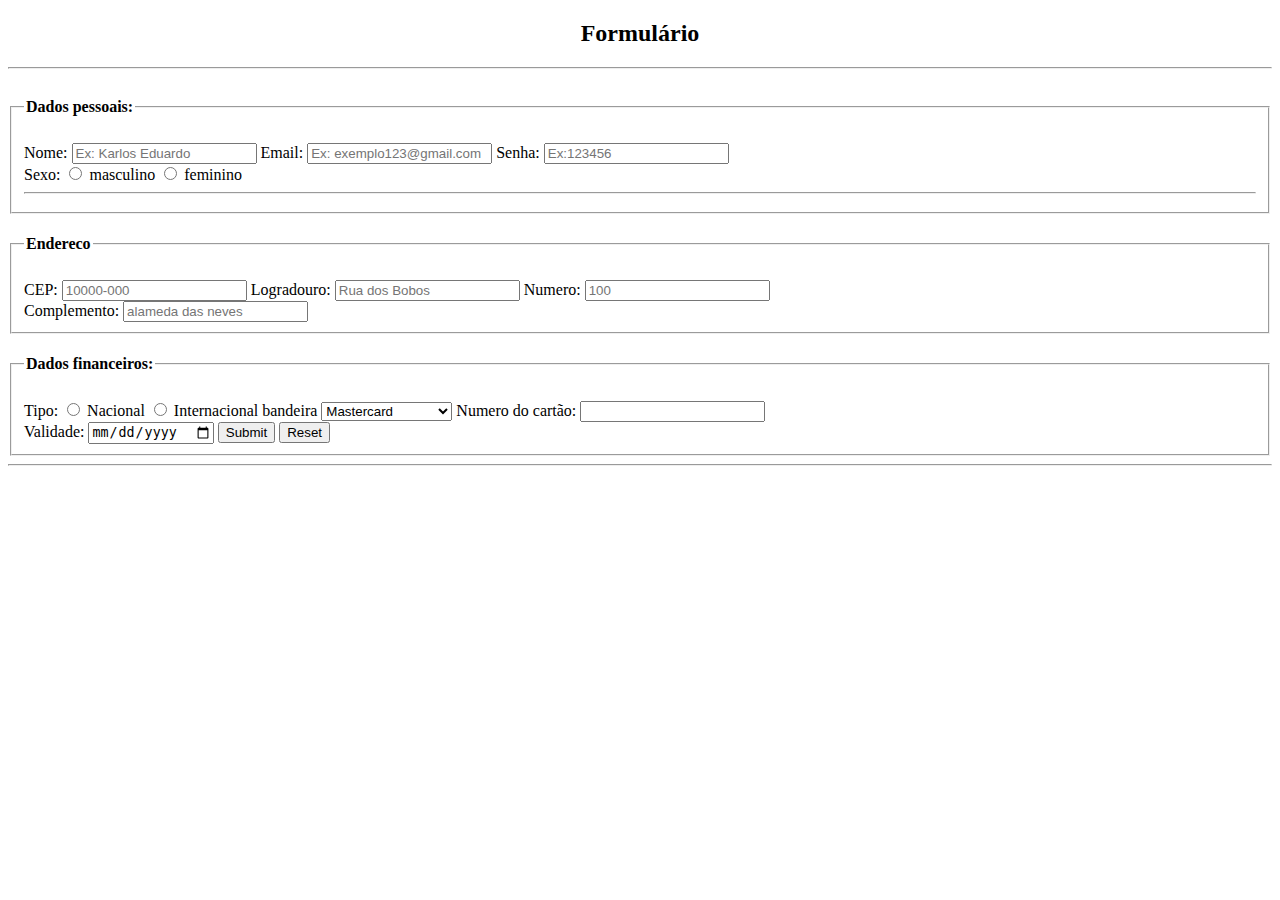
<file: formhtml.html>
<!DOCTYPE html>
<html lang="pt-br">
<head>
    <meta charset="UTF-8">
    <meta name="viewport" content="width=device-width, initial-scale=1.0">
    <title>teste formulario</title>
    <style>
        h2 {
            text-align: center;
        }
    </style>
</head>
<body>
   <h2>Formulário</h2> 
    <hr/>
    <form action='' method='post'>
        <fieldset>
            <legend><h4>Dados pessoais:</h4></legend>
            
            <label>Nome: </label>
            <input type="text" name="nome" id="nome" placeholder="Ex: Karlos Eduardo" required/>
            <label>Email:</label>
            <input type="email" name="Email" id="Email" placeholder="Ex: exemplo123@gmail.com" required/>
            <label>Senha:</label>
            <input type="password" name="Senha" id="Senha" placeholder="Ex:123456" required/><br>
            <label>Sexo:</label>
                <input type="radio" id="Sexo" name="Sexo" value="MASCULINO" />
                <label for="masculino">masculino</label>
              
                <input type="radio" id="feminino" name="feminino" value="feminino" />
                <label for="feminino">feminino</label>
            <hr/>
        </fieldset>
          <fieldset>
            <legend><h4>Endereco</h4></legend>
            <label>CEP:</label>
            <input type="number" name="CEP" id="CEP" placeholder="10000-000">
            <label>Logradouro:</label>
            <input type="text" name="Logradouro"id="Logradouro" placeholder="Rua dos Bobos"/>
            <label>Numero:</label>
            <input type="number" name="numero" id="numero" placeholder="100"/><br>
            <label>Complemento:</label>
            <input type="text" name="Complemento" id="Complemento" placeholder="alameda das neves">
          </fieldset>
          <fieldset>
            <legend><h4>Dados financeiros:</h4></legend>
            <label>Tipo:</label>
            <input type="radio" id="Tipo" name="Tipo">
            <label for="Nacional">Nacional</label>
                <input type="radio" id="Tipo" name="Tipo"> 
                <label for="Internacional">Internacional</label>
            <label>bandeira</label>
            <select Name="Name_of_list_box" Size="Number_of_options">  
                <option> Mastercard </option>  
                <option> Visa </option>  
                <option> Elo </option>  
                <option> Hipercard</option>  
                <option> American Express </option>  
              </select>  
              <label>Numero do cartão:</label>
              <input type="number" id="Numero do cartão" name="Numero do cartão"><br> 
              <label>Validade:</label>
              <input type="date" id="Validade" name="Validade">
             <input type="submit" id="enviar" name="enviar">
             <input type="reset" id="limpar" name="limpar">
            </fieldset>

         
            <hr/>
          
    </form>

    <script>       
        var colorInput = document.getElementById('cor');
        var body = document.body;
        colorInput.addEventListener('input', function() {
            body.style.backgroundColor = colorInput.value;
        });
    </script>
</body>
</html>
</file>
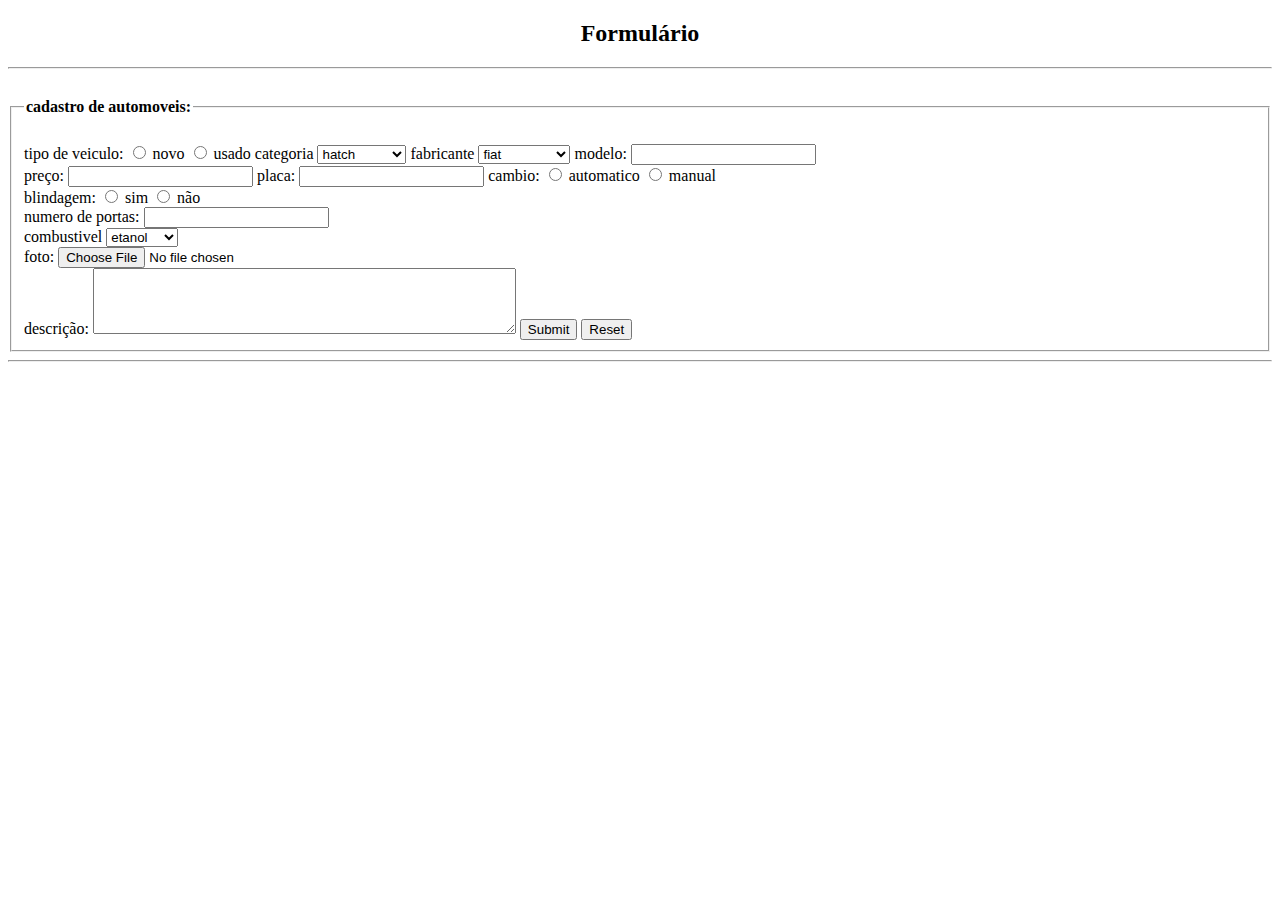
<file: formhtml2.html>
<!DOCTYPE html>
<html lang="pt-br">
<head>
    <meta charset="UTF-8">
    <meta name="viewport" content="width=device-width, initial-scale=1.0">
    <title>teste formulario</title>
    <style>
        h2 {
            text-align: center;
        }
    </style>
</head>
<body>
   <h2>Formulário</h2> 
    <hr/>
    <form action='' method='post'>
        
          <fieldset>
            <legend><h4>cadastro de automoveis:</h4></legend>
            <label>tipo de veiculo:</label>
                <input type="radio" id="tipo de veiculo" name="usado" value="MASCULINO" />
                <label for="novo">novo</label>
              
                <input type="radio" id="tipo de veiculo" name="usado" value="usado" />
                <label for="usado">usado</label>
            
            <label>categoria</label>
            <select Name="Name_of_list_box" Size="Number_of_options">  
                <option> hatch </option>  
                <option> suv </option>  
                <option> sedã </option>  
                <option> picape</option>  
                <option> utilitario</option> 
                <option> perua </option>  
                <option> minivan</option>  
                <option> conversivel </option>  
                <option> outros</option>  
              </select>  
              <label>fabricante</label>
              <select Name="Name_of_list_box" Size="Number_of_options">  
                  <option> fiat </option>  
                  <option> ford</option>  
                  <option> chevrolet </option>  
                  <option> volskwagen</option>  
                  <option>  Citroën</option> 
                  <option> Renault</option>  
                  <option> Kia</option>    
                  <option> outros</option>  
                </select>  
              <label>modelo:</label>
              <input type="text" id="modelo" name="modelo"><br> 

              <label>preço:</label>
              <input type="number" id="preço" name="preço">
              <label>placa:</label>
              <input type="number" id="placa" name="placa">
              <label>cambio:</label>
                <input type="radio" id="cambio" name="usado" value="MASCULINO" />
                <label for="automatico">automatico</label>
              
                <input type="radio" id="tipo de veiculo" name="usado" value="usado" />
                <label for="manual">manual</label><br>
                <label>blindagem:</label>
                <input type="radio" id="blindagem" name="usado" value="MASCULINO" />
                <label for="sim">sim</label>
              
                <input type="radio" id="blindagem" name="usado" value="usado" />
                <label for="não">não</label> <br>
                <label>numero de portas:</label>
                <input type="number" id="numero de portas" name="numero de portas"><br> 
            
             <label>combustivel</label>
             <select Name="Name_of_list_box" Size="Number_of_options">  
                 <option> etanol </option>  
                 <option> gasolina</option>  
                 <option> diesel </option>  
                 <option> flex</option>  
                 <option> outros</option>  
               </select>  <br>
               <label>foto:</label>
              <input type="file" id="foto" name="foto"><br>
              <label for="descrição">descrição:</label>

<textarea id="w3review" name="w3review" rows="4" cols="50">
</textarea>
<input type="submit" id="enviar" name="enviar">
             <input type="reset" id="limpar" name="limpar">
            </fieldset>
         
            <hr/>
          
    </form>

    <script>       
        var colorInput = document.getElementById('cor');
        var body = document.body;
        colorInput.addEventListener('input', function() {
            body.style.backgroundColor = colorInput.value;
        });
    </script>
</body>
</html>
</file>
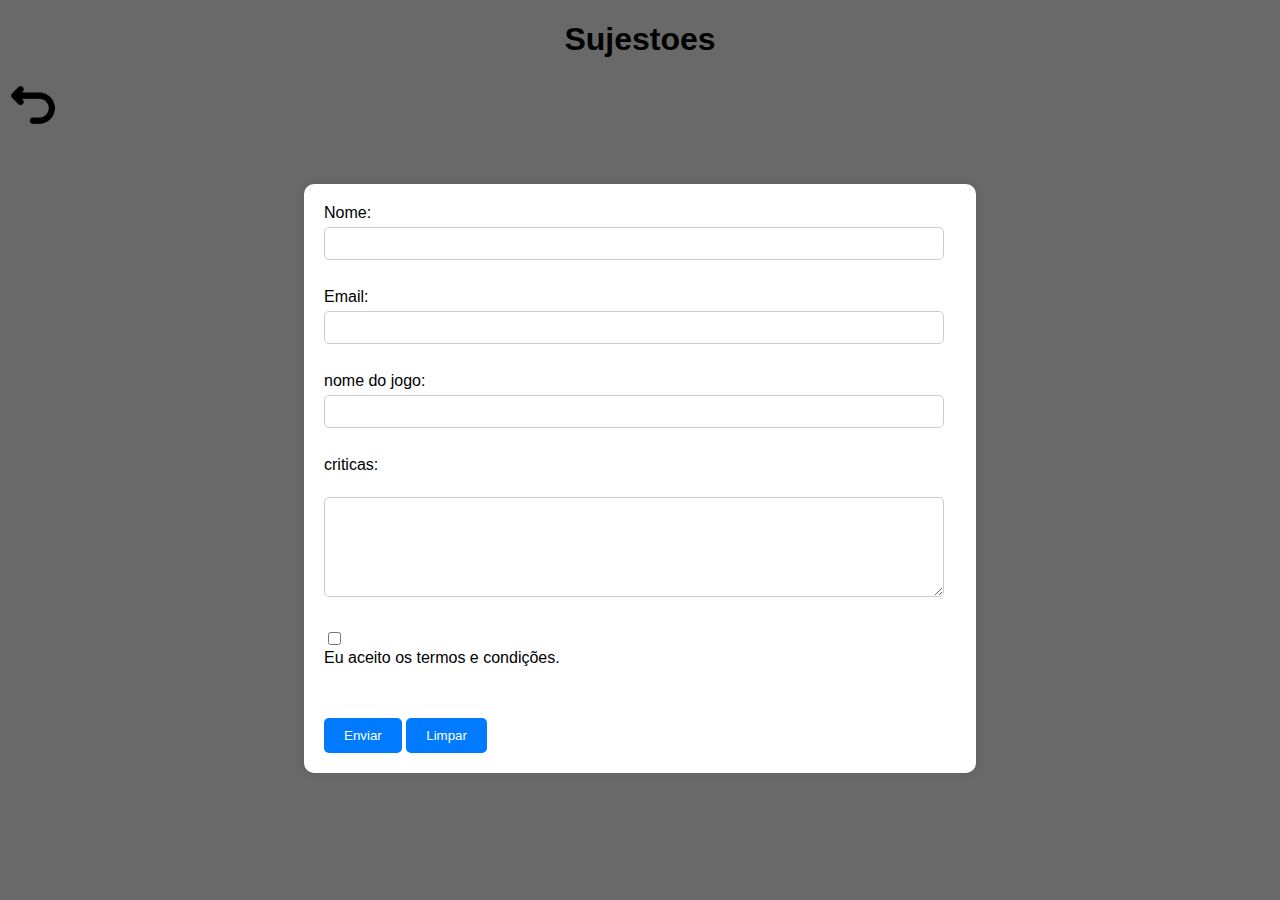
<file: atividade provaweb/contato.html>
<!DOCTYPE html>
<html lang="pt-br">
<head>
    <meta charset="UTF-8">
    <meta name="viewport" content="width=device-width, initial-scale=1.0">
    <title>Contato</title>
    <link rel="stylesheet" href="css/stylecontato.css"> 
</head>
<body>
    <h1>Sujestoes</h1>
    
    <a href="http://127.0.0.1:5500/index.html"><img src="image/3585896.png" alt="Logo" class="logo"></a> <!-- Link e imagem juntos -->
    <form action="#" method="POST">
        <label for="nome">Nome:</label>
        <input type="text" id="nome" name="nome" required><br><br>
        
        <label for="email">Email:</label>
        <input type="email" id="email" name="email" required><br><br>
        
        <label for="assunto">nome do jogo:</label>
        <input type="text" id="assunto" name="assunto" required><br><br>
        
        <label for="mensagem">criticas:</label><br>
        <textarea id="mensagem" name="mensagem" rows="4" required></textarea><br><br>
        
        <input type="checkbox" id="aceito" name="aceito" required>
        <label for="aceito">Eu aceito os termos e condições.</label><br><br>
        
        <button type="submit">Enviar</button>
        <button type="reset">Limpar</button>
    </form>
   
</body>
</html>
</file>
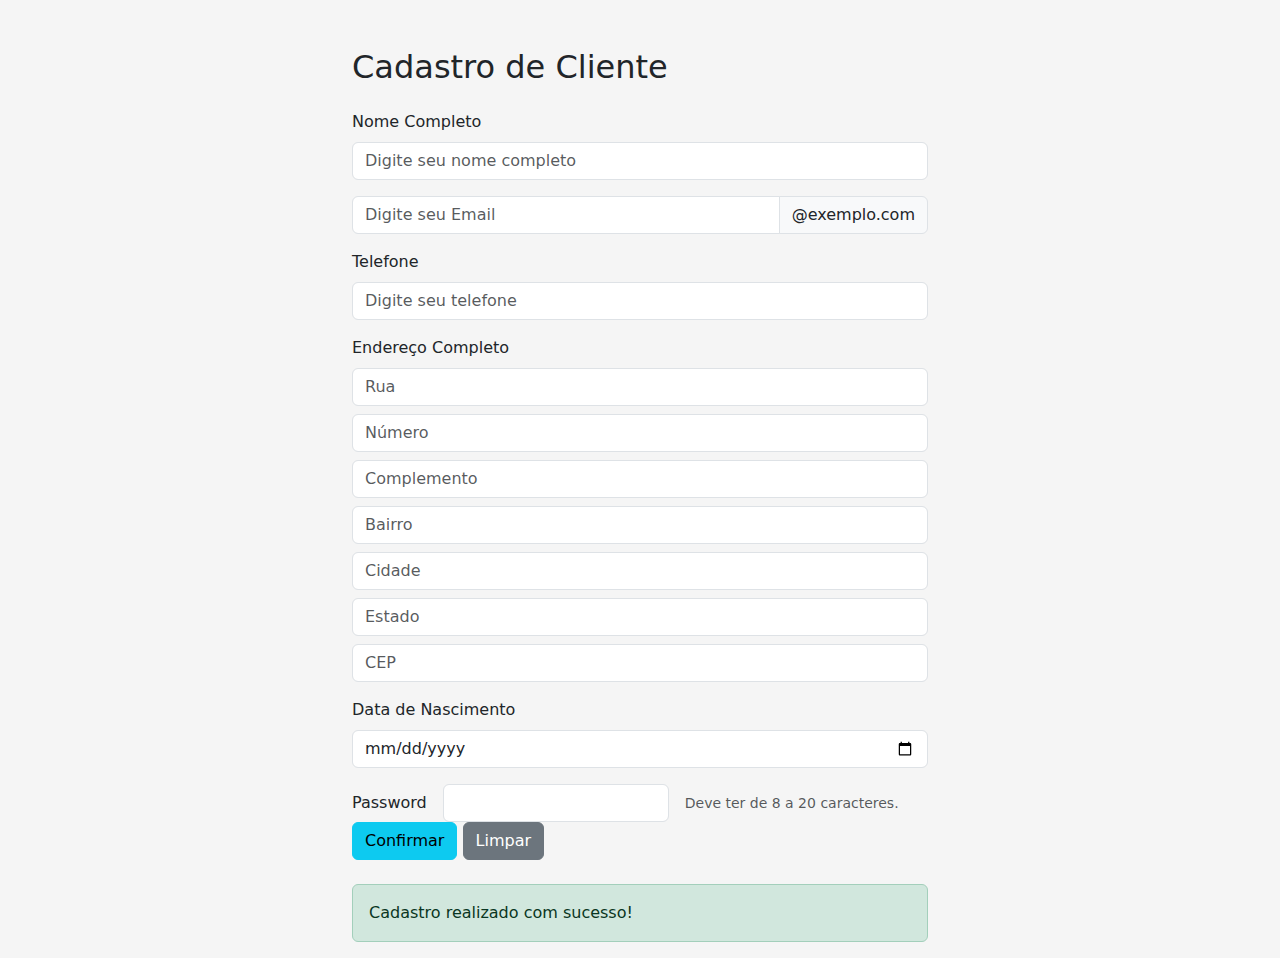
<file: PROVA 2-BIMESTRE/provaform.html>
<!doctype html>
<html lang="pt-br">
  <head>
    <meta charset="utf-8">
    <meta name="viewport" content="width=device-width, initial-scale=1">
    <title>Prova formulario Bootstrap 5</title>
    <link href="https://cdn.jsdelivr.net/npm/bootstrap@5.3.3/dist/css/bootstrap.min.css" rel="stylesheet" integrity="sha384-QWTKZyjpPEjISv5WaRU9OFeRpok6YctnYmDr5pNlyT2bRjXh0JMhjY6hW+ALEwIH" crossorigin="anonymous">
    <style>
      .form-container {
        max-width: 600px; 
      }
      btn-container {
        margin-top: 5000px; 
      }
      body {
        background-color: #f5f5f5; 
      }
    </style>
  </head>
  <body>
    
    <script src="https://cdn.jsdelivr.net/npm/bootstrap@5.3.3/dist/js/bootstrap.bundle.min.js" integrity="sha384-YvpcrYf0tY3lHB60NNkmXc5s9fDVZLESaAA55NDzOxhy9GkcIdslK1eN7N6jIeHz" crossorigin="anonymous"></script>
    <script src="https://cdn.jsdelivr.net/npm/@popperjs/core@2.11.8/dist/umd/popper.min.js" integrity="sha384-I7E8VVD/ismYTF4hNIPjVp/Zjvgyol6VFvRkX/vR+Vc4jQkC+hVqc2pM8ODewa9r" crossorigin="anonymous"></script>
    <script src="https://cdn.jsdelivr.net/npm/bootstrap@5.3.3/dist/js/bootstrap.min.js" integrity="sha384-0pUGZvbkm6XF6gxjEnlmuGrJXVbNuzT9qBBavbLwCsOGabYfZo0T0to5eqruptLy" crossorigin="anonymous"></script>

    <div class="container mt-5 form-container mx-auto">
        <h2 class="mb-4">Cadastro de Cliente</h2>
        <form>
            
            <div class="mb-3">
                <label for="nomeCompleto" class="form-label">Nome Completo</label>
                <input type="text" class="form-control" id="nomeCompleto" placeholder="Digite seu nome completo">
            </div>

            <div class="input-group mb-3">
                <input type="text" class="form-control" placeholder="Digite seu Email" aria-label="Recipient's username" aria-describedby="basic-addon2">
                <span class="input-group-text" id="basic-addon2">@exemplo.com</span>
              </div>

            <div class="mb-3">
                <label for="telefone" class="form-label">Telefone</label>
                <input type="tel" class="form-control" id="telefone" placeholder="Digite seu telefone">
            </div>

            <div class="mb-3">
                <label class="form-label">Endereço Completo</label>
                <div class="mb-3">
                    <input type="text" class="form-control mb-2" placeholder="Rua">
                    <input type="text" class="form-control mb-2" placeholder="Número">
                    <input type="text" class="form-control mb-2" placeholder="Complemento">
                    <input type="text" class="form-control mb-2" placeholder="Bairro">
                    <input type="text" class="form-control mb-2" placeholder="Cidade">
                    <input type="text" class="form-control mb-2" placeholder="Estado">
                    <input type="text" class="form-control" placeholder="CEP">
                </div>
            </div>

            <div class="mb-3">
                <label for="dataNascimento" class="form-label">Data de Nascimento</label>
                <input type="date" class="form-control" id="dataNascimento">
            </div>

            <div class="row g-3 align-items-center">
                <div class="col-auto">
                  <label for="inputPassword6" class="col-form-label">Password</label>
                </div>
                <div class="col-auto">
                  <input type="password" id="inputPassword6" class="form-control" aria-describedby="passwordHelpInline">
                </div>
                <div class="col-auto">
                  <span id="passwordHelpInline" class="form-text">
                    Deve ter de 8 a 20 caracteres.
                  </span>
                </div>
              </div>

            <button type="button" class="btn btn-info">Confirmar</button>
            <button type="reset" class="btn btn-secondary">Limpar</button>
        </form>

        <div class="alert alert-success mt-4" role="alert">
            Cadastro realizado com sucesso!
        </div>
    </div>

    
  </body>
</html>
</file>
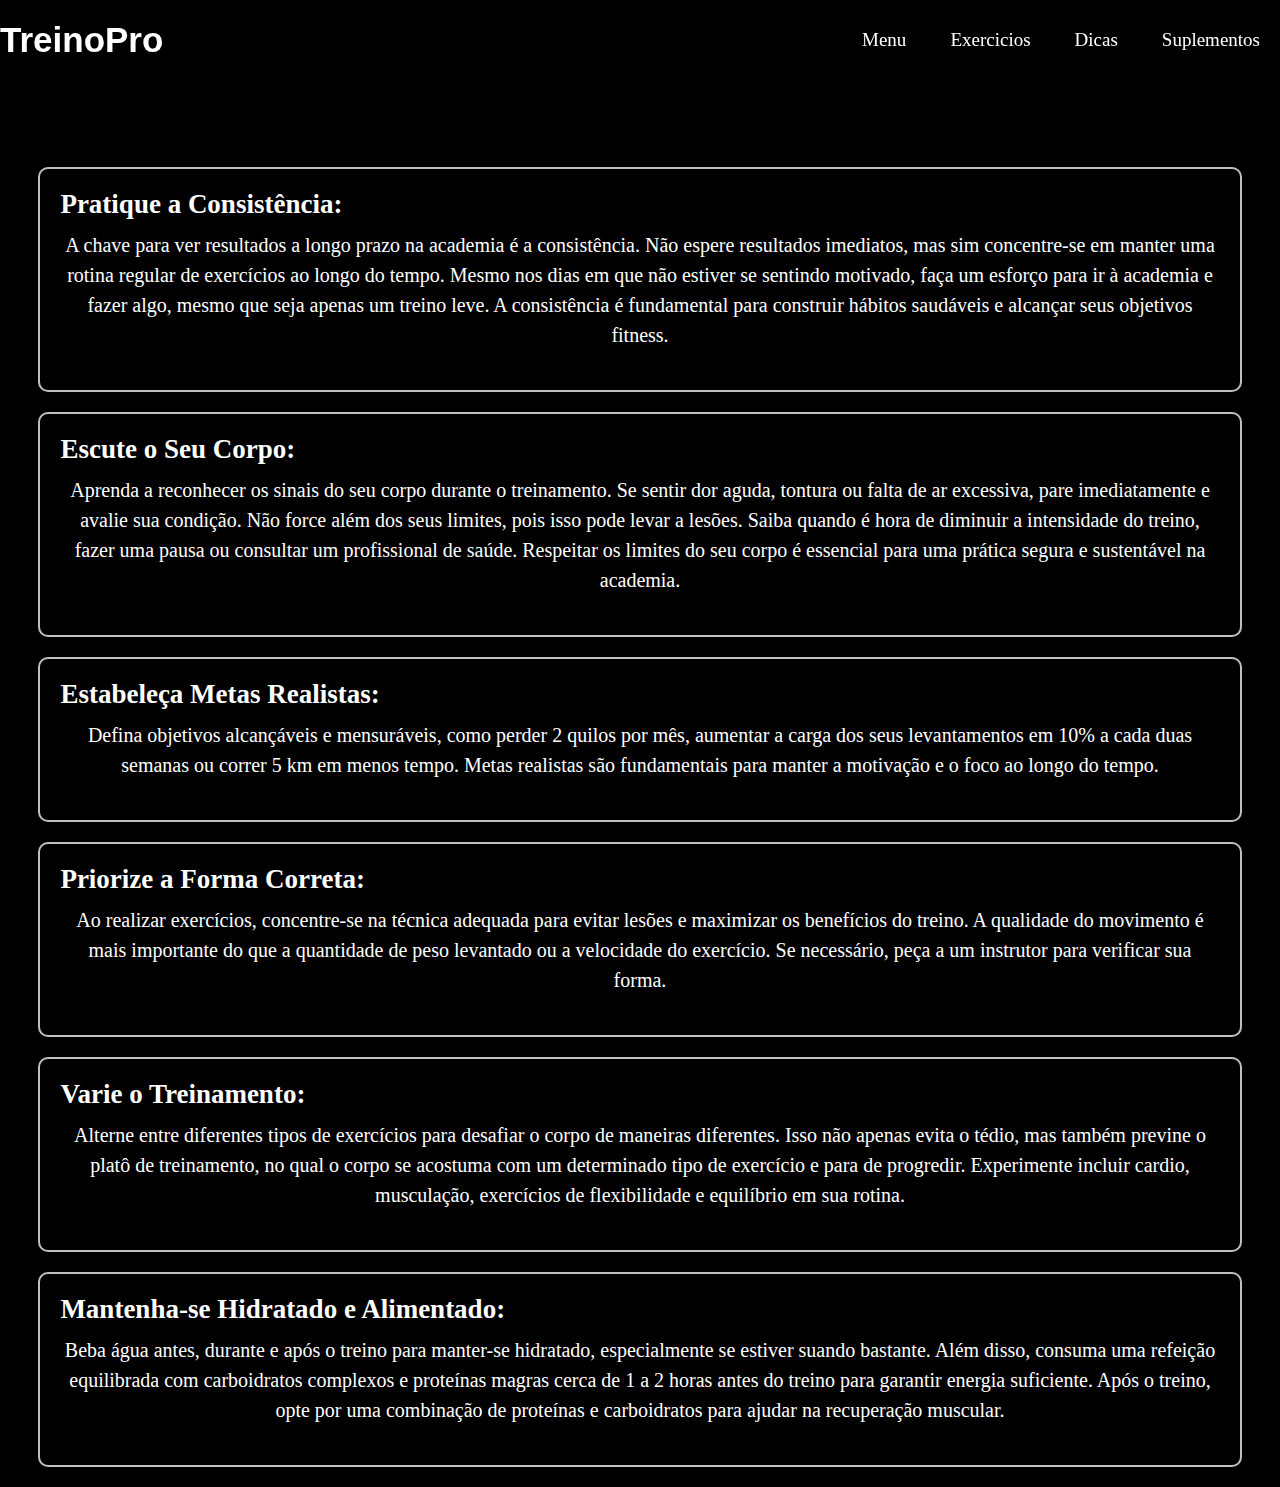
<file: siteacademia/dicas.html>
<!DOCTYPE html>
<html lang="pt-br">
<head>
    <meta charset="UTF-8">
    <meta name="viewport" content="width=device-width, initial-scale=1.0">
    <link rel="stylesheet" href="css/styledicas.css">
    <title>MENU</title>
</head>
<body>
    <div class="container">
        <nav>
            <div class="logo">
               <span>TreinoPro</span> 
            </div>

            <ul>
                <li><a href="http://127.0.0.1:5500/menu.html#">Menu</a></li>
                <li><a href="http://127.0.0.1:5500/exercicios.html">Exercicios</a></li>
                <li><a href="http://127.0.0.1:5500/dicas.html">Dicas</a></li>
                <li><a href="http://127.0.0.1:5500/suplementos.html">Suplementos</a></li>
            </ul>


        </nav>
 
        <div class="exercises-container">
            <div class="exercise">
                <div class="exercise-info">
                    <h2>Pratique a Consistência:</h2>                    
                    <p>A chave para ver resultados a longo prazo na academia é a consistência. Não espere resultados imediatos, mas sim concentre-se em manter uma rotina regular de exercícios ao longo do tempo. Mesmo nos dias em que não estiver se sentindo motivado, faça um esforço para ir à academia e fazer algo, mesmo que seja apenas um treino leve.
                         A consistência é fundamental para construir hábitos saudáveis e alcançar seus objetivos fitness.</p>
                </div>
            </div>
            <div class="exercise">
                <div class="exercise-info">
                    <h2 >Escute o Seu Corpo: </h2>
                    <p>Aprenda a reconhecer os sinais do seu corpo durante o treinamento. Se sentir dor aguda, tontura ou falta de ar excessiva, pare imediatamente e avalie sua condição. Não force além dos seus limites, pois isso pode levar a lesões. Saiba quando é hora de diminuir a intensidade do treino, fazer uma pausa ou consultar um profissional de saúde. 
                        Respeitar os limites do seu corpo é essencial para uma prática segura e sustentável na academia.</p>
                </div>
            </div>
            <div class="exercise">
                <div class="exercise-info">
                    <h2 >Estabeleça Metas Realistas: </h2>
                   
                    <p> Defina objetivos alcançáveis e mensuráveis, como perder 2 quilos por mês, aumentar a carga dos seus levantamentos em 10% a cada duas semanas ou correr 5 km em menos 
                        tempo. Metas realistas são fundamentais para manter a motivação e o foco ao longo do tempo.</p>
                </div>
            </div>
            <div class="exercise">
                <div class="exercise-info">
                    <h2 >Priorize a Forma Correta:</h2>
                    
                    <p>Ao realizar exercícios, concentre-se na técnica adequada para evitar lesões e maximizar os benefícios do treino. A qualidade do movimento é mais importante do que a quantidade de peso
                         levantado ou a velocidade do exercício. Se necessário, peça a um instrutor para verificar sua forma.</p>
                </div>
            </div>
            <div class="exercise">
                <div class="exercise-info">
                    <h2 >Varie o Treinamento: </h2>
                   
                    <p>Alterne entre diferentes tipos de exercícios para desafiar o corpo de maneiras diferentes. Isso não apenas evita o tédio, mas também previne o platô de treinamento, no qual o corpo se acostuma com um determinado tipo de exercício e para de progredir. 
                        Experimente incluir cardio, musculação, exercícios de flexibilidade e equilíbrio em sua rotina.</p>
                </div>
            </div>
            <div class="exercise">
                <div class="exercise-info">
                    <h2 >Mantenha-se Hidratado e Alimentado: </h2>
                    
                    <p>
                        Beba água antes, durante e após o treino para manter-se hidratado, especialmente se estiver suando bastante. Além disso, consuma uma refeição equilibrada com carboidratos complexos e proteínas magras cerca de 1 a 2 horas antes do treino para garantir energia suficiente.
                         Após o treino, opte por uma combinação de proteínas e carboidratos para ajudar na recuperação muscular.</p>
                </div>
            </div>
            <!-- Adicione mais exercícios aqui -->
        </div>
    </div>
</body>
</html>
</file>
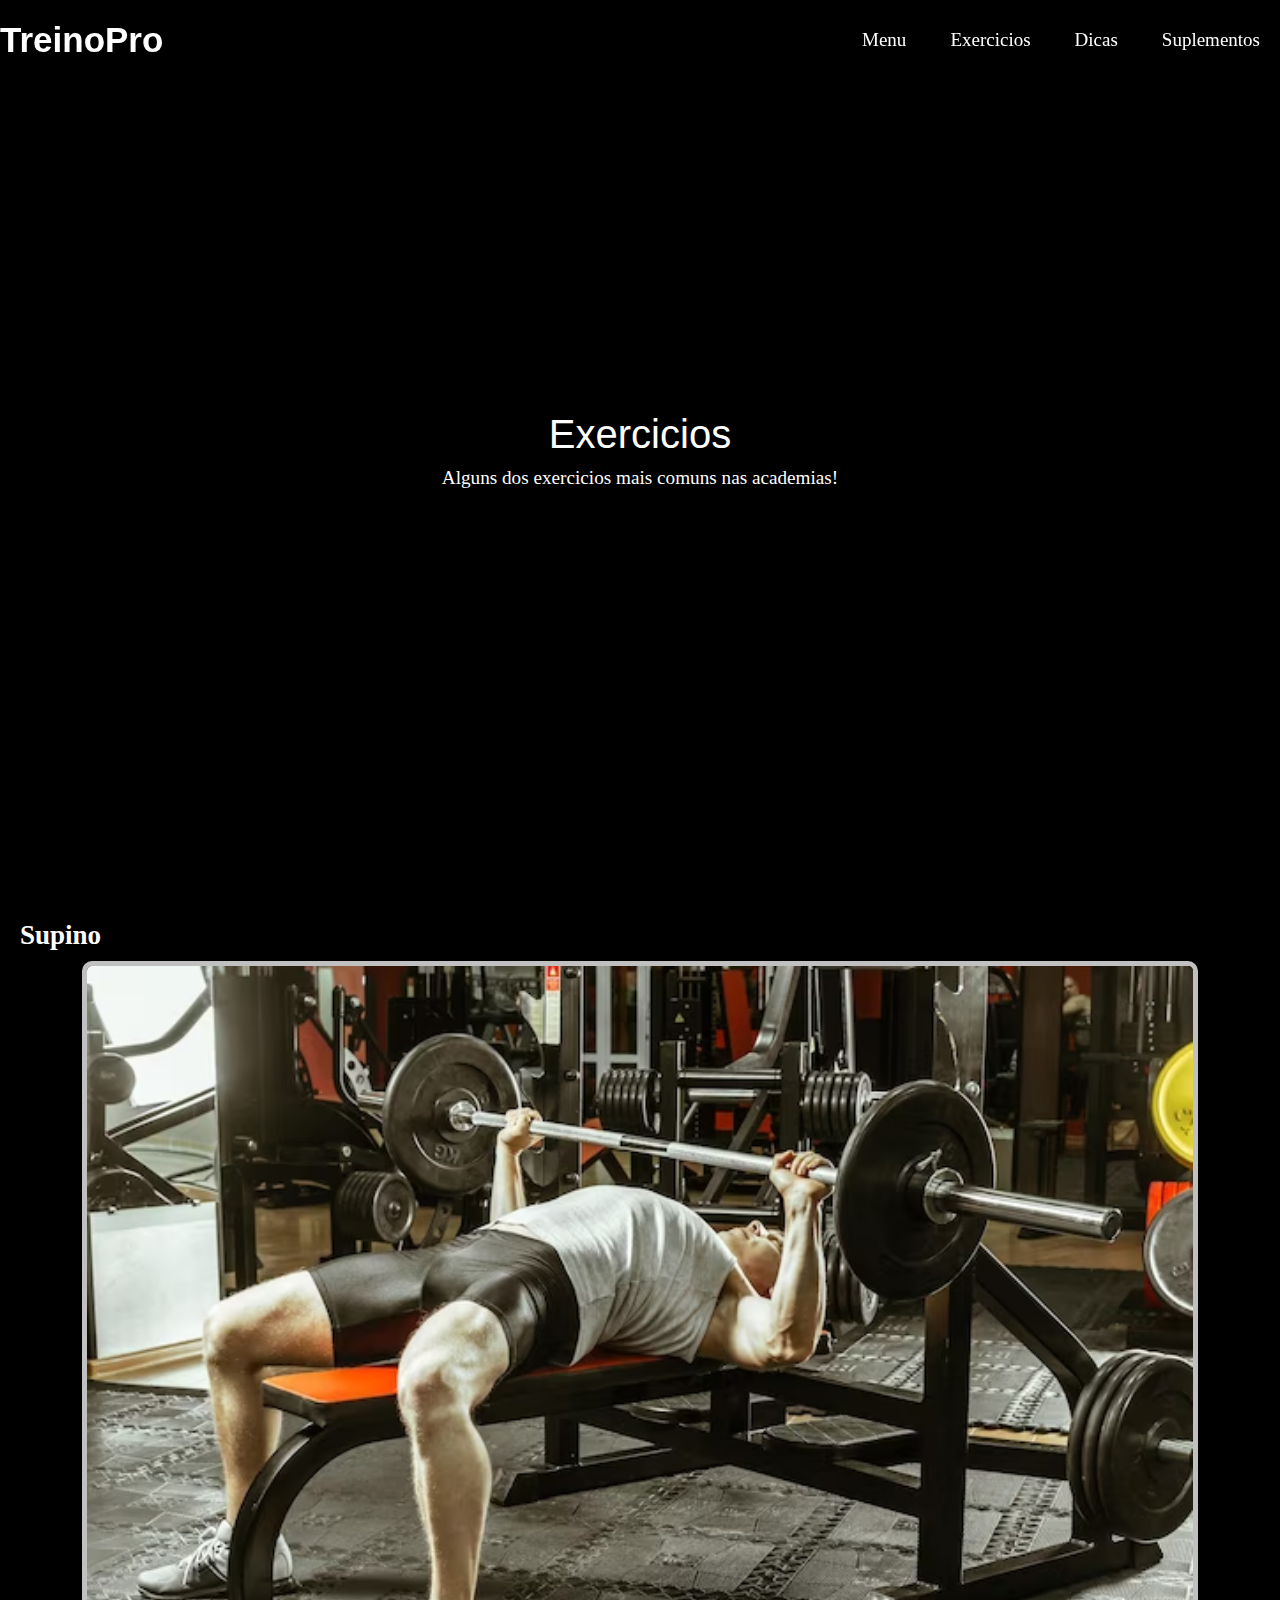
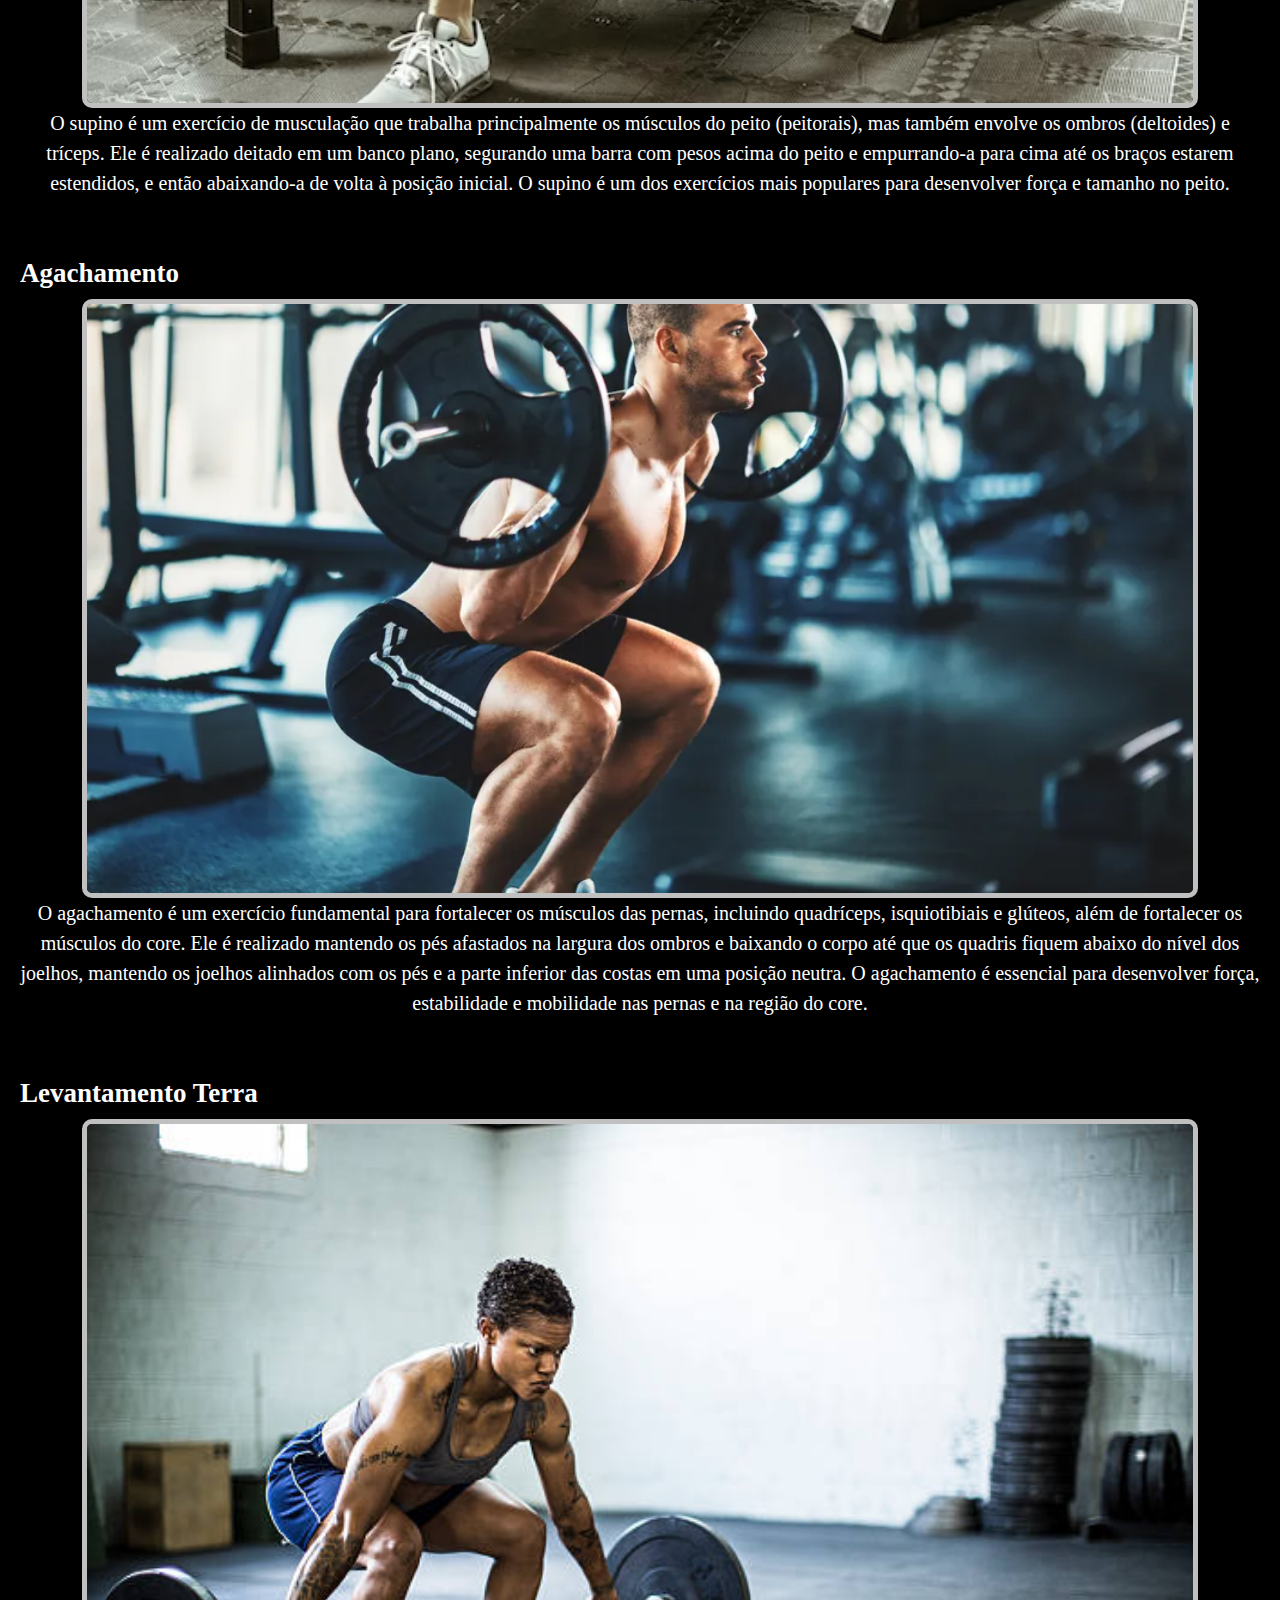
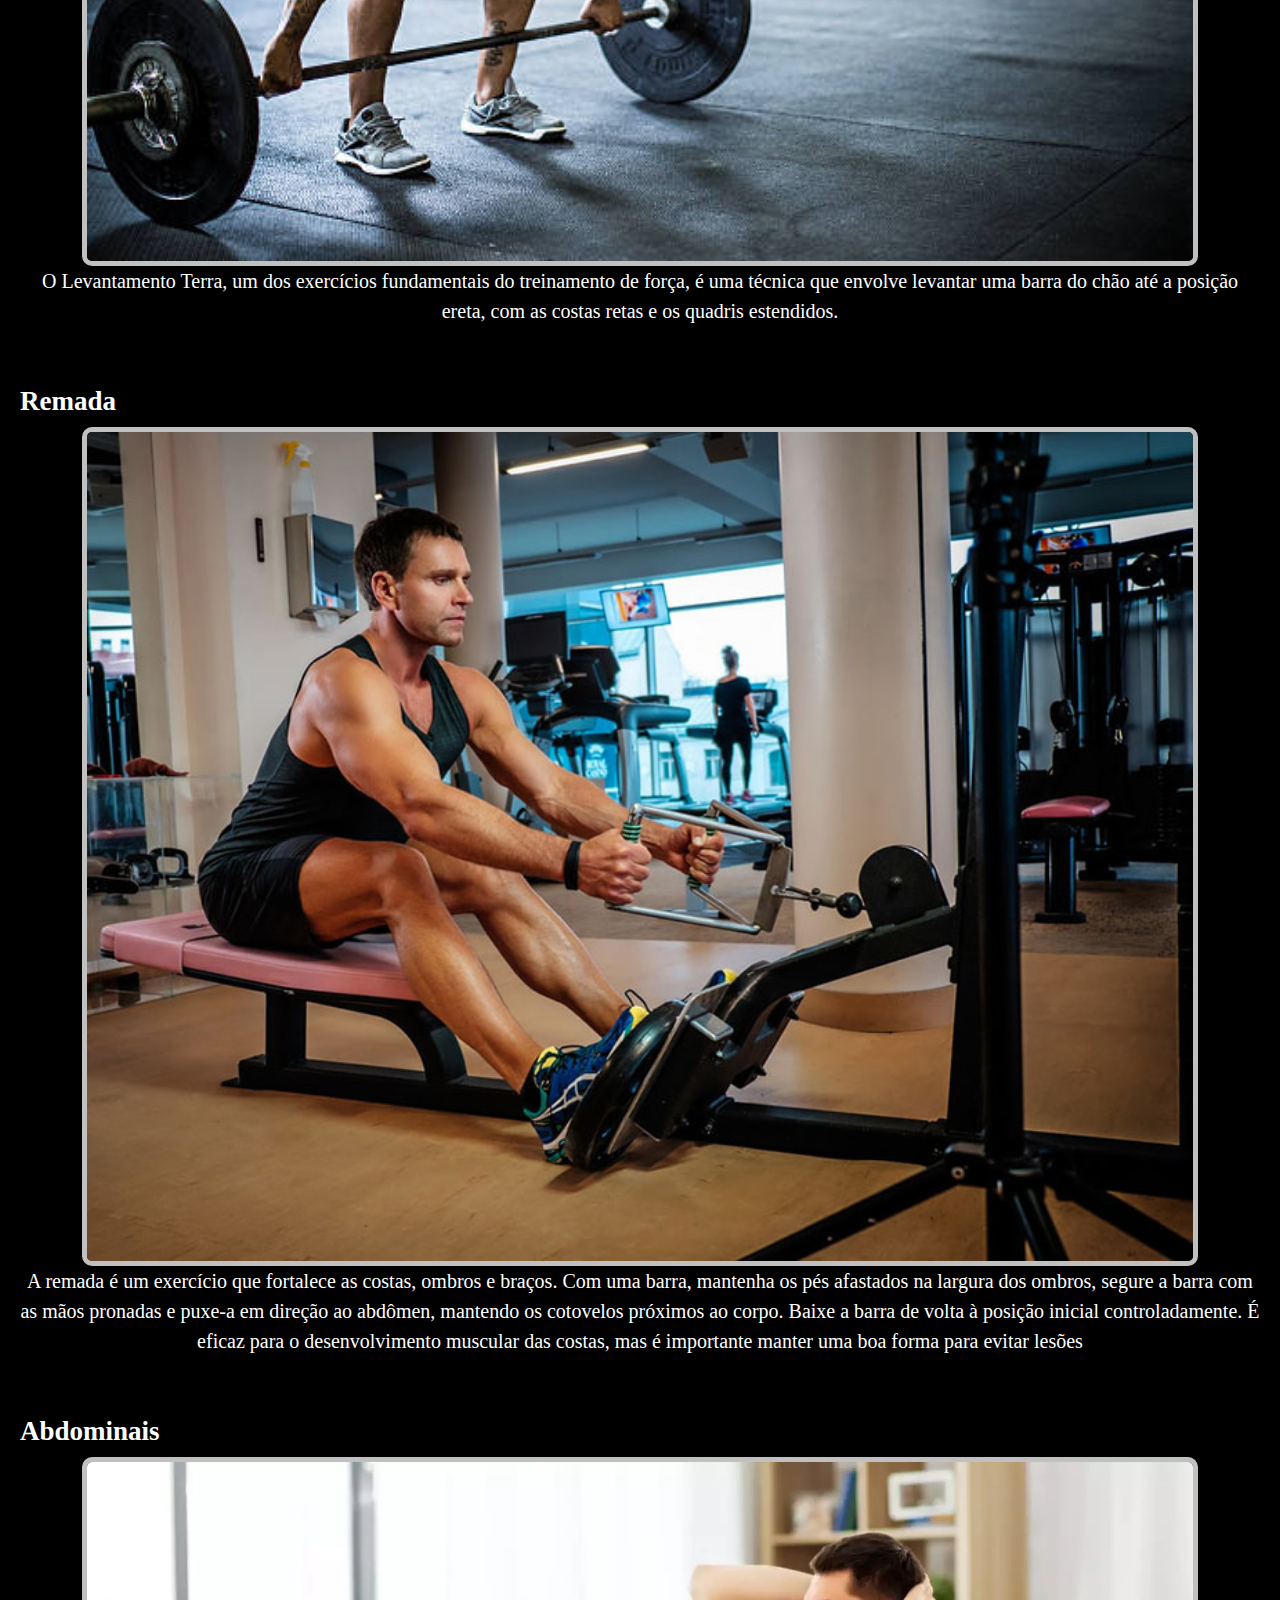
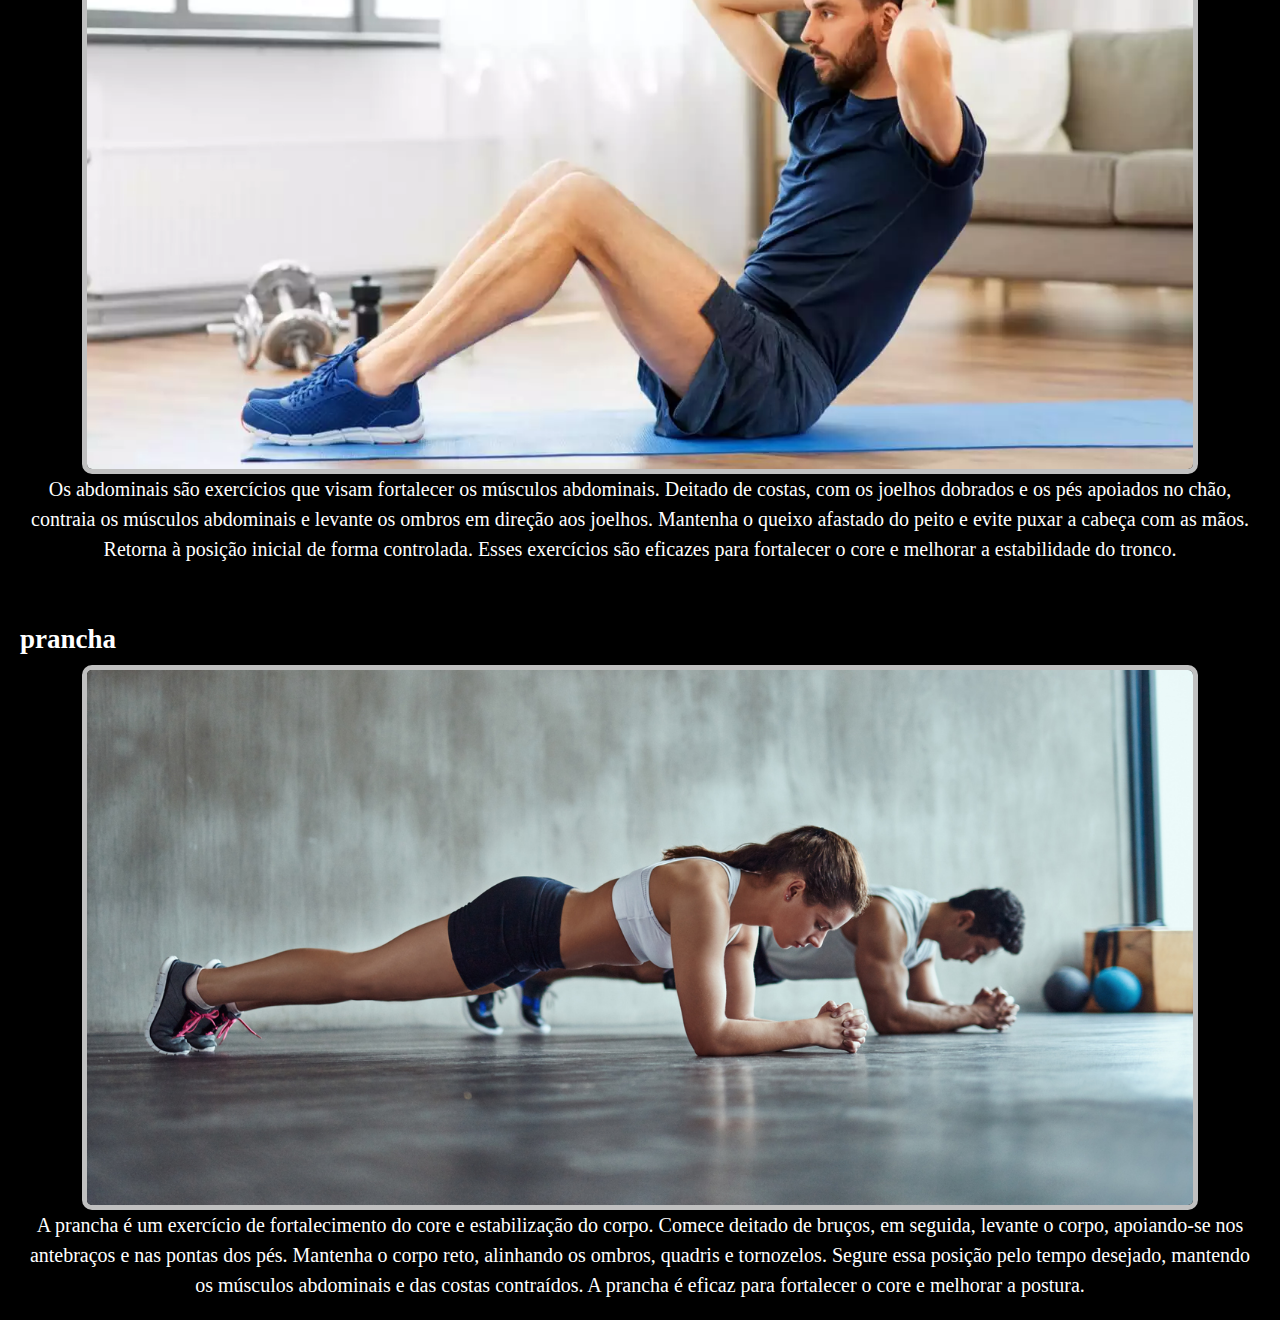
<file: siteacademia/exercicios.html>
<!DOCTYPE html>
<html lang="pt-br">
<head>
    <meta charset="UTF-8">
    <meta name="viewport" content="width=device-width, initial-scale=1.0">
    <title>Exercícios de Academia</title>
    <link rel="stylesheet" href="css/styleexercicios.css">
</head>
<body>
    <div class="container">
        <nav>
            <div class="logo">
               <span>TreinoPro</span> 
            </div>

            <ul>
                <li><a href="http://127.0.0.1:5500/menu.html#">Menu</a></li>
                <li><a href="http://127.0.0.1:5500/exercicios.html">Exercicios</a></li>
                <li><a href="http://127.0.0.1:5500/dicas.html">Dicas</a></li>
                <li><a href="http://127.0.0.1:5500/suplementos.html">Suplementos</a></li>
            </ul>


        </nav>
 
    <div class="container">
        <h1>Exercicios</h1>
        <p>Alguns dos exercicios mais comuns nas academias!</p>
    </div>


    </div>
    <div class="exercises-container">
        <div class="exercise">
            <div class="exercise-info">
                <h2>Supino</h2>
                <div class="image-overlay"></div>
                <img src="imagens.img/homem-treinando-na-academia-local_93675-129483.avif" alt="Exercício 1">
                <p>O supino é um exercício de musculação que trabalha principalmente os músculos do peito (peitorais), mas também envolve os ombros (deltoides) e tríceps. Ele é realizado deitado em um banco plano, segurando uma barra com pesos acima
                     do peito e empurrando-a para cima até os braços estarem estendidos, e então abaixando-a de volta à posição inicial. O supino é um dos exercícios mais populares para desenvolver força e tamanho no peito.</p>
            </div>
        </div>
        <div class="exercise">
            <div class="exercise-info">
                <h2 >Agachamento</h2>
                <div class="image-overlay"></div>
                <img src="imagens.img/istock-614107160.webp" alt="Exercício 2">
                <p>O agachamento é um exercício fundamental para fortalecer os músculos das pernas, incluindo quadríceps, isquiotibiais e glúteos, além de fortalecer os músculos do core. Ele é realizado mantendo os pés afastados na largura dos ombros e baixando o corpo até que os quadris fiquem abaixo do nível dos joelhos, mantendo os joelhos alinhados com os pés e a parte inferior das costas em uma posição neutra. 
                    O agachamento é essencial para desenvolver força, estabilidade e mobilidade nas pernas e na região do core.</p>
            </div>
        </div>
        <div class="exercise">
            <div class="exercise-info">
                <h2 >Levantamento Terra </h2>
                <div class="image-overlay"></div>
                <img src="imagens.img/gettyimages-173160741-612x612.jpg" alt="Exercício 2">
                <p>O Levantamento Terra, um dos exercícios fundamentais do treinamento de força, é uma técnica que
                     envolve levantar uma barra do chão até a posição ereta, com as costas retas e os quadris estendidos.</p>
            </div>
        </div>
        <div class="exercise">
            <div class="exercise-info">
                <h2 >Remada </h2>
                <div class="image-overlay"></div>
                <img src="imagens.img/Blog-75-1.jpg" alt="Exercício 2">
                <p>A remada é um exercício que fortalece as costas, ombros e braços. Com uma barra, mantenha os pés afastados na largura dos ombros, segure a barra com as mãos pronadas e puxe-a em direção ao abdômen, mantendo os cotovelos próximos ao corpo. Baixe a barra de volta à posição inicial controladamente. É 
                    eficaz para o desenvolvimento muscular das costas, mas é importante manter uma boa forma para evitar lesões</p>
            </div>
        </div>
        <div class="exercise">
            <div class="exercise-info">
                <h2 >Abdominais </h2>
                <div class="image-overlay"></div>
                <img src="imagens.img/abdominal-reto-para-as-costas.webp" alt="Exercício 2">
                <p>Os abdominais são exercícios que visam fortalecer os músculos abdominais. Deitado de costas, com os joelhos dobrados e os pés apoiados no chão, contraia os músculos abdominais e levante os ombros em direção aos joelhos. Mantenha o queixo afastado do peito e evite puxar a cabeça com as mãos. Retorna à posição inicial de 
                    forma controlada. Esses exercícios são eficazes para fortalecer o core e melhorar a estabilidade do tronco.</p>
            </div>
        </div>
        <div class="exercise">
            <div class="exercise-info">
                <h2 >prancha </h2>
                <div class="image-overlay"></div>
                <img src="imagens.img/prancha-exercicio.jpg" alt="Exercício 2">
                <p>
                    A prancha é um exercício de fortalecimento do core e estabilização do corpo. Comece deitado de bruços, em seguida, levante o corpo, apoiando-se nos antebraços e nas pontas dos pés. Mantenha o corpo reto, alinhando os ombros, quadris e tornozelos. Segure essa posição pelo tempo desejado, mantendo os 
                    músculos abdominais e das costas contraídos. A prancha é eficaz para fortalecer o core e melhorar a postura.</p>
            </div>
        </div>
        <!-- Adicione mais exercícios aqui -->
    </div>
</body>
</html>
</file>
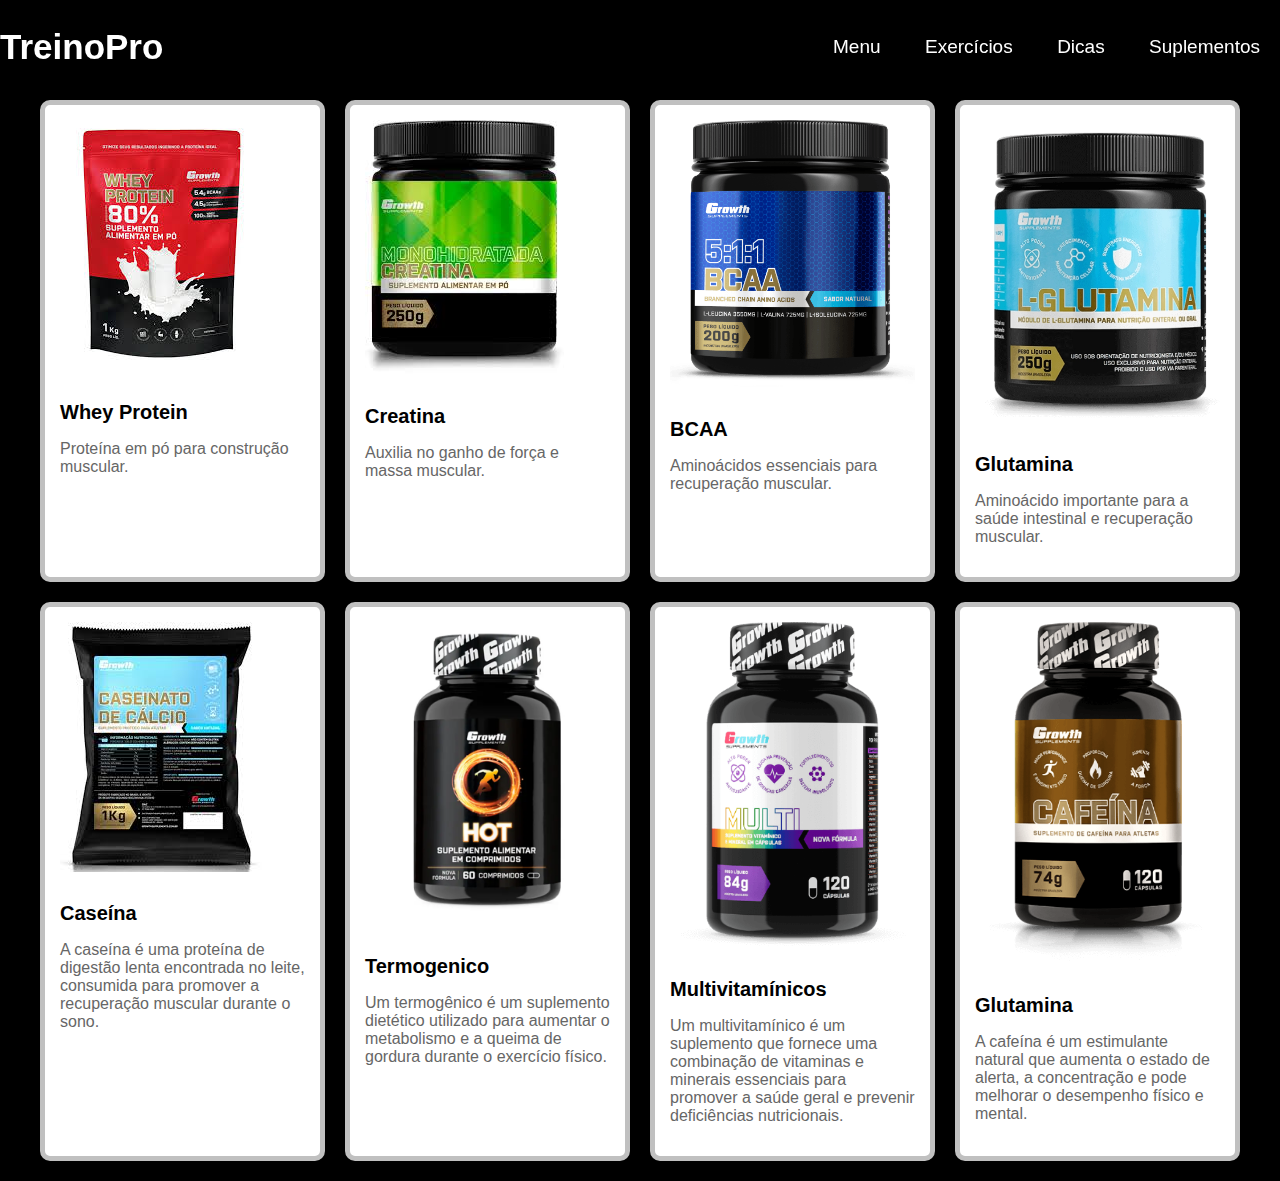
<file: siteacademia/suplementos.html>
<!DOCTYPE html>
<html lang="en">
<head>
    <meta charset="UTF-8">
    <meta name="viewport" content="width=device-width, initial-scale=1.0">
    <title>Suplementos</title>
    <link rel="stylesheet" href="css/stylesuplementos.css">
</head>
<body>

<nav>
    <div class="logo">
       <span>TreinoPro</span> 
    </div>

    <ul>
        <li><a href="menu.html">Menu</a></li>
        <li><a href="exercicios.html">Exercícios</a></li>
        <li><a href="dicas.html">Dicas</a></li>
        <li><a href="suplementos.html">Suplementos</a></li>
    </ul>
</nav>

<div class="container">
    <div class="suplemento">
        <img src="imagens.img/imagens suplementos.img/images.jpg" alt="Whey Protein">
        <h2>Whey Protein</h2>
        <p>Proteína em pó para construção muscular.</p>
    </div>
    <div class="suplemento">
        <img src="imagens.img/imagens suplementos.img/images (1).jpg" alt="Creatina">
        <h2>Creatina</h2>
        <p>Auxilia no ganho de força e massa muscular.</p>
    </div>
    <div class="suplemento">
        <img src="imagens.img/imagens suplementos.img/produto-principal-nova.png" alt="BCAA">
        <h2>BCAA</h2>
        <p>Aminoácidos essenciais para recuperação muscular.</p>
    </div>
    <div class="suplemento">
        <img src="imagens.img/imagens suplementos.img/l-glutamina-250g-growthsupplements.webp" alt="Glutamina">
        <h2>Glutamina</h2>
        <p>Aminoácido importante para a saúde intestinal e recuperação muscular.</p>
    </div>
    <div class="suplemento">
        <img src="imagens.img/imagens suplementos.img/download (4).jpg" alt="Caseína">
        <h2>Caseína</h2>
        <p>A caseína é uma proteína de digestão lenta encontrada no leite, consumida para promover a recuperação muscular durante o sono.</p>
    </div>
    <div class="suplemento">
        <img src="imagens.img/imagens suplementos.img/hot-termog-nico-60-comprimidos-growth-supplements.webp" alt="Glutamina">
        <h2>Termogenico</h2>
        <p>Um termogênico é um suplemento dietético utilizado para aumentar o metabolismo e a queima de gordura durante o exercício físico.</p>
    </div>
    <div class="suplemento">
        <img src="imagens.img/imagens suplementos.img/produto-principal.png" alt="Multivitamínicos">
        <h2>Multivitamínicos</h2>
        <p>Um multivitamínico é um suplemento que fornece uma combinação de vitaminas e minerais essenciais para promover a saúde geral e prevenir deficiências nutricionais.</p>
    </div>
    <div class="suplemento">
        <img src="imagens.img/imagens suplementos.img/cafeina420mg-120cps.png" alt="cafeina">
        <h2>Glutamina</h2>
        <p>A cafeína é um estimulante natural que aumenta o estado de alerta, a concentração e pode melhorar o desempenho físico e mental.</p>
    </div>
    
</div>

</body>
</html>
</file>
<file: atividade provaweb/css/stylecontato.css>
body {
    background-color: #696969;
    font-family: Arial, sans-serif; 
}

form {
    width: 50%; 
    margin: 50px auto;
    padding: 20px; 
    background-color: #fff; 
    border-radius: 10px; 
    box-shadow: 0 0 10px rgba(0, 0, 0, 0.1);
}

h1 {
    text-align: center; 
}

label {
    display: block; 
    margin-bottom: 5px; 
}

input[type="text"],
input[type="email"],
textarea {
    width: calc(100% - 12px); 
    padding: 8px;
    margin-bottom: 10px; 
    border: 1px solid #ccc; 
    border-radius: 5px; 
    box-sizing: border-box;
}

textarea {
    height: 100px;
}

input[type="checkbox"] {
    margin-right: 5px;
}

button[type="submit"],
button[type="reset"] {
    padding: 10px 20px; 
    margin-top: 10px; 
    border: none; 
    border-radius: 5px; 
    background-color: #007bff; 
    color: #fff; 
    cursor: pointer; 
}

button[type="submit"]:hover,
button[type="reset"]:hover {
    background-color: #0056b3; 
}
img{
    height: 50px;
}
</file>
<file: siteacademia/css/styledicas.css>
* {
    margin: 0;
    padding: 0;
    box-sizing: border-box;
}

body {
    background-color: black;
    background-position: center;
    background-size: cover;
    background-repeat: no-repeat;
    min-height: 100vh;
}

.container {
    max-width: 1400px;
    padding: 15% 3% 3%; 
    margin: 0 auto;
    display: flex;
    flex-direction: column;
    justify-content: center;
    align-items: center;
    height: 100%;
    color: white;
    margin-top: 300px; 
}

nav {
    display: flex;
    align-items: center;
    justify-content: space-between;
    background: linear-gradient(to bottom, black, transparent);
    padding: 20px 0;
    position: fixed;
    width: 100%;
    z-index: 1000;
    top: 0;
}

nav .logo {
    font-size: 35px;
    font-family: 'Lucida Grande', 'Lucida Sans Unicode', Geneva, Verdana, sans-serif;
    color: white;
    font-weight: bold;
}

nav ul {
    list-style: none;
}

nav ul li {
    display: inline-block;
}

nav ul li a {
    padding: 10px 20px;
    text-decoration: none;
    font-size: 19px;
    color: white;
    border-radius: 30px;
    transition: 0.6s;
}

nav ul li a:hover {
    background-color: silver;
}

body,
html {
    margin: 0;
    padding: 0;
    height: 100%;
}

h1 {
    text-align: center;
    font-size: 2.5rem;
    margin-bottom: 10px;
    font-family: "Bebas Neue", sans-serif;
    font-weight: 400;
    font-style: normal;
}

p {
    font-size: 1.2rem;
    text-align: center;
    margin-bottom: 20px;
}

.exercise-info h2 {
    color: white;
    font-size: 27px;
    margin-bottom: 10px;
}

.exercise-info p {
    color: white;
    font-size: 20px;
    line-height: 1.5;
}
.exercise {
    border: 2px solid silver;
    border-radius: 10px;
    padding: 20px;
    margin-bottom: 20px;
}
</file>
<file: siteacademia/css/stylesuplementos.css>
body {
    font-family: Arial, sans-serif;
    margin: 0;
    padding: 0;
    background-color: black;
}
.container {
    max-width: 1200px;
    margin: 100px auto 20px; /* Ajuste a margem superior para mover os suplementos para baixo */
    display: grid;
    grid-template-columns: repeat(4, 1fr);
    grid-gap: 20px;
}
.suplemento {
    background-color: white;
    border-radius: 10px;
    padding: 15px;
    box-shadow: 0 0 10px rgba(0, 0, 0, 0.1);
    border: 5px solid silver;
}
.suplemento img {
    max-width: 100%;
    border-radius: 5px;
    margin-bottom: 10px;
}
.suplemento h2 {
    font-size: 20px;
    margin-bottom: 5px;
}
.suplemento p {
    font-size: 16px;
    color: #666;
}

nav {
    display: flex;
    align-items: center;
    justify-content: space-between; 
    background: linear-gradient(to bottom, black, transparent);
    padding: 20px 0; 
    position: fixed; 
    width: 100%; 
    z-index: 1000; 
    top: 0; 
}

nav .logo{
    font-size: 35px;
    font-family: 'Lucida Grande', 'Lucida Sans Unicode', Geneva, Verdana, sans-serif;
    color: white;
    font-weight: bold;
}
nav ul{
    list-style: none;
}
nav ul li{
    display: inline-block;
}
nav ul li a{
    padding: 10px 20px;
    text-decoration: none;
    font-size: 19px;
    color: white;
    border-radius: 30px;
    transition: 0.6s;
}
nav ul li a:hover { 
    background-color: silver;
}
</file>
<file: siteacademia/css/styleexercicios.css>
/* Reset de estilos */
* {
    margin: 0;
    padding: 0;
    box-sizing: border-box;
}

body {
    background-image: linear-gradient(#00000001, #00000063), url(https://img.freepik.com/fotos-gratis/halteres-no-chao-de-uma-academia-ai-generative_123827-23743.jpg?w=740&t=st=1712791001~exp=1712791601~hmac=35a9dcc6eab4465d37e79647daea09fbd3616c323be47f8655b1fb2dec509acc);
    background-position: center;
    background-size: cover;
    background-repeat: no-repeat;
    min-height: 100vh;
    background-color: black;
}

.container {
    max-width: 1400px;
    padding: 3%;
    margin: 0 auto;
}

nav {
    display: flex;
    align-items: center;
    justify-content: space-between; 
    background: linear-gradient(to bottom, black, transparent);
    padding: 20px 0; 
    position: fixed; 
    width: 100%; 
    z-index: 1000; 
    top: 0; 
}

nav .logo {
    font-size: 35px;
    font-family: 'Lucida Grande', 'Lucida Sans Unicode', Geneva, Verdana, sans-serif;
    color: white;
    font-weight: bold;
}

nav ul {
    list-style: none;
}

nav ul li {
    display: inline-block;
}

nav ul li a {
    padding: 10px 20px;
    text-decoration: none;
    font-size: 19px;
    color: white;
    border-radius: 30px;
    transition: 0.6s;
}

nav ul li a:hover { 
    background-color: silver;
}

body, html {
    margin: 0;
    padding: 0;
    height: 100%;
}

.container {
    display: flex;
    flex-direction: column;
    justify-content: center;
    align-items: center;
    height: 100%;
    color: white;
}

h1 {
    font-size: 2.5rem;
    margin-bottom: 10px;
    font-family: "Bebas Neue", sans-serif;
    font-weight: 400;
    font-style: normal;
}

p {
    font-size: 1.2rem;
    text-align: center;
}

.exercise {
    background-color: black; /* Mudança para preto */
    border-radius: 5px;
    box-shadow: 0 0 10px rgba(0, 0, 0, 0.1);
    margin-bottom: 20px;
    overflow: hidden;
}

.exercise-info {
    padding: 20px;
}

.exercise-info h2 {
    color: white;
    font-size: 27px;
    margin-bottom: 10px;
}

.exercise-info img {
    width: 90%; /* Diminuir o tamanho da imagem */
    height: auto;
    margin-bottom: 10px;
    border-radius: 10px; /* Arredondar as bordas */
    display: block; /* Para centralizar a imagem */
    margin: 0 auto; /* Centralizar horizontalmente */
    border: 5px solid silver; /* Adicionar borda preta */
}

.exercise-info p {
    color: white;
    font-size: 20px;
    line-height: 1.5;
}

.image-overlay {
    position: absolute;
    top: 0;
    left: 0;
    width: 100%;
    height: 100%;
    background: rgba(0, 0, 0, 0.3);
    opacity: 0;
    transition: opacity 0.3s ease;
}

.exercise:hover .image-overlay {
    opacity: 1;
}
</file>
